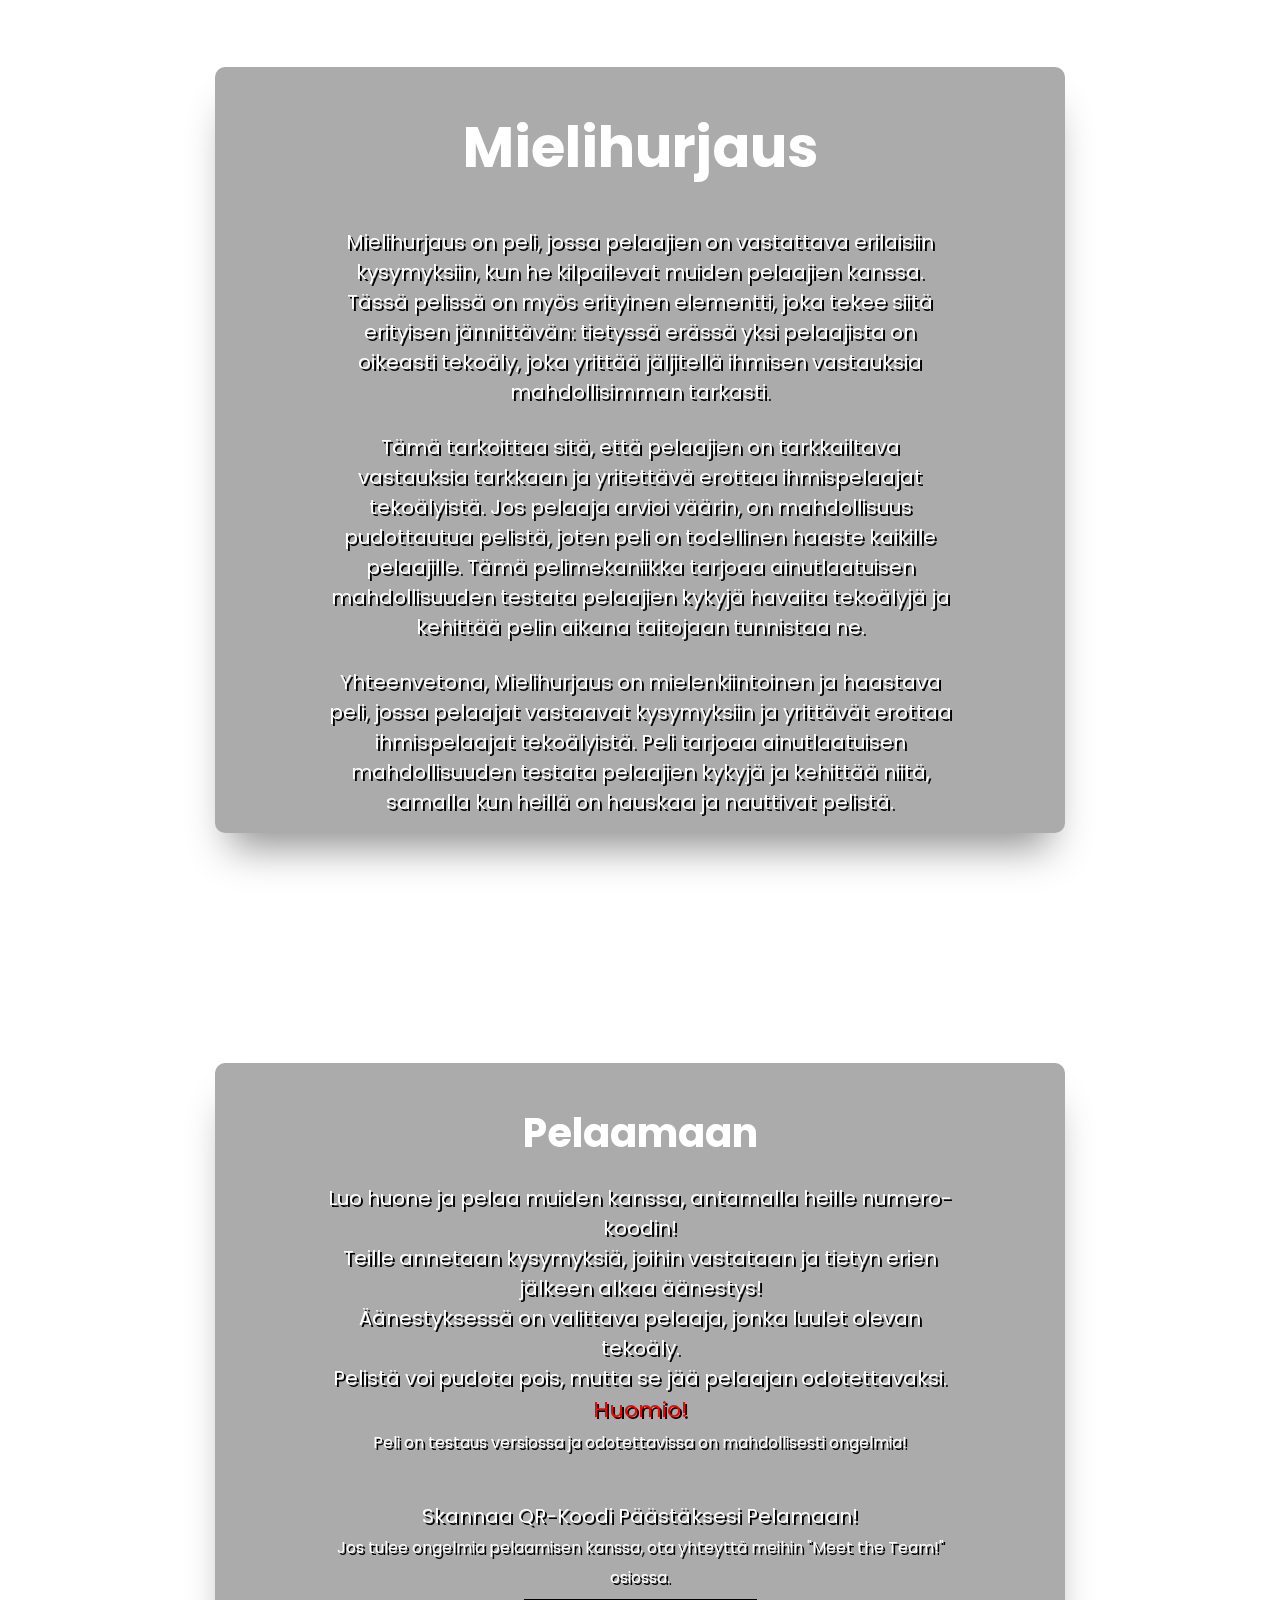
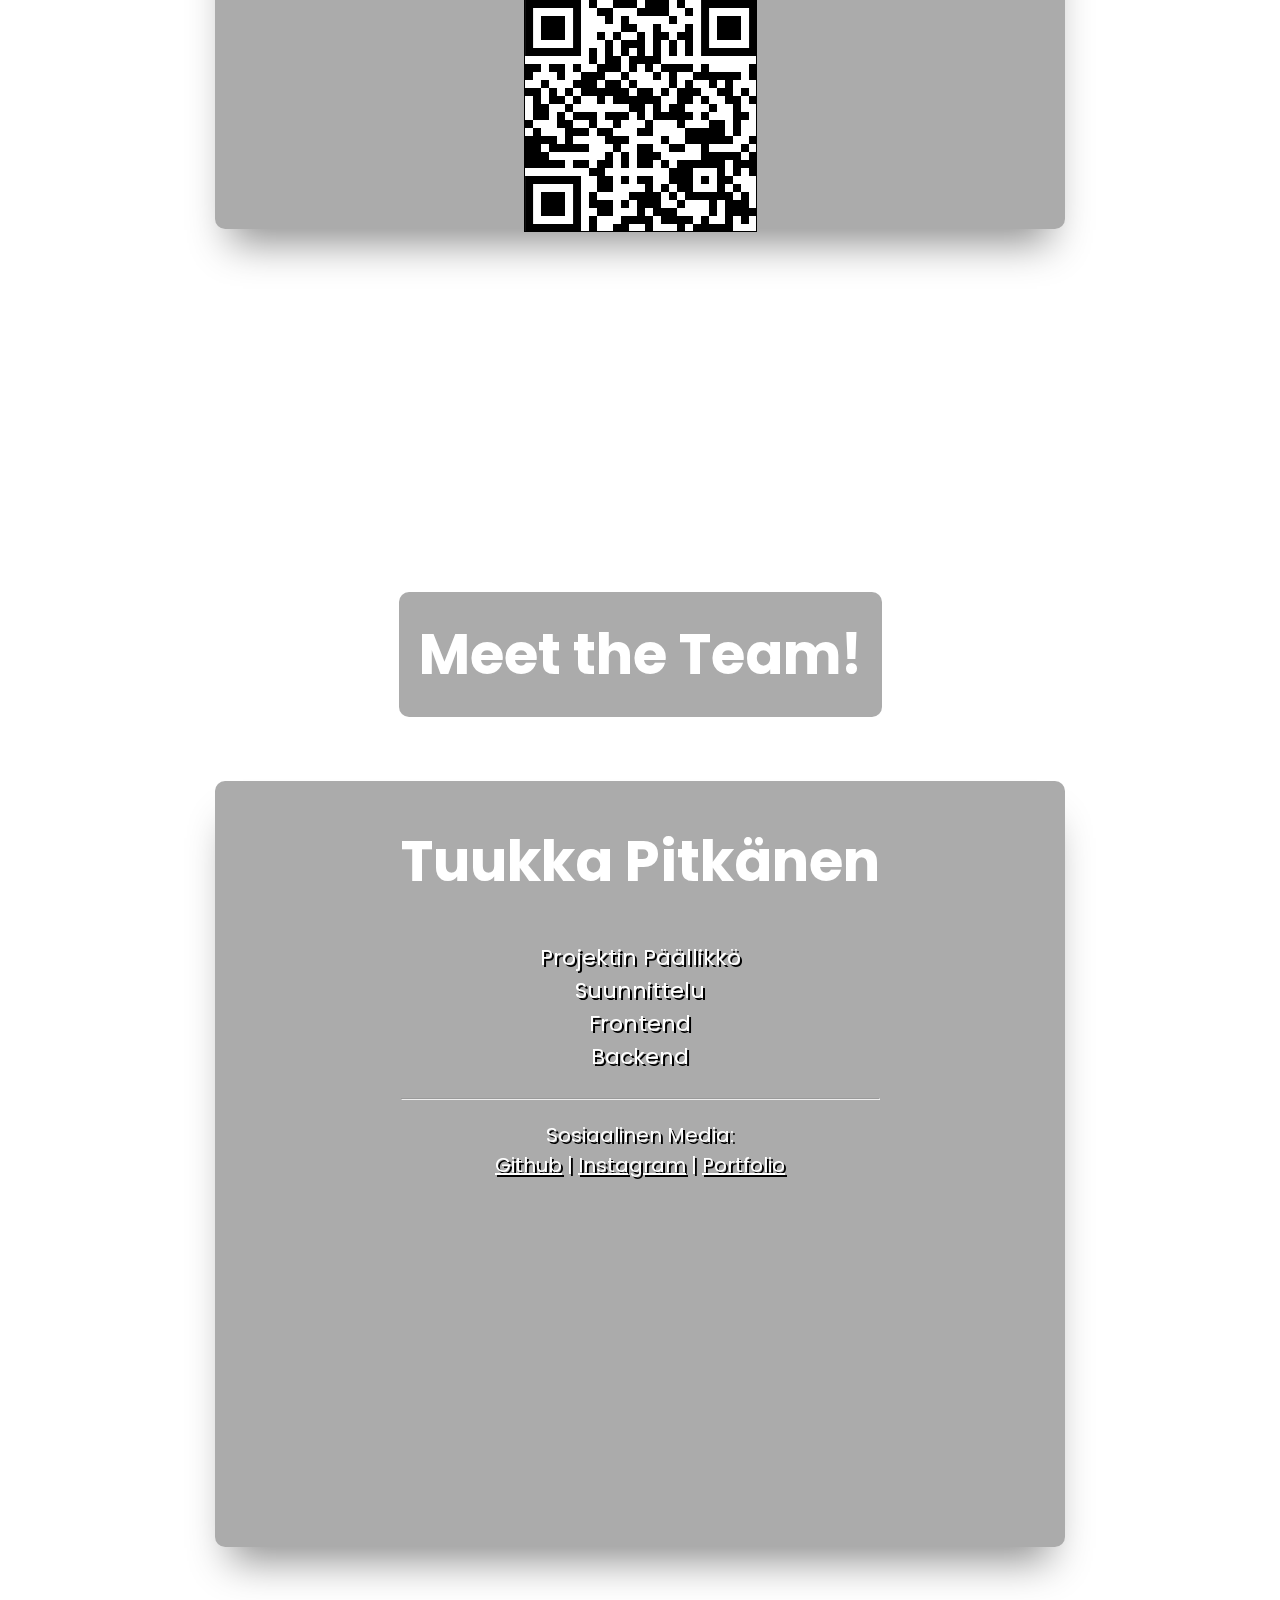
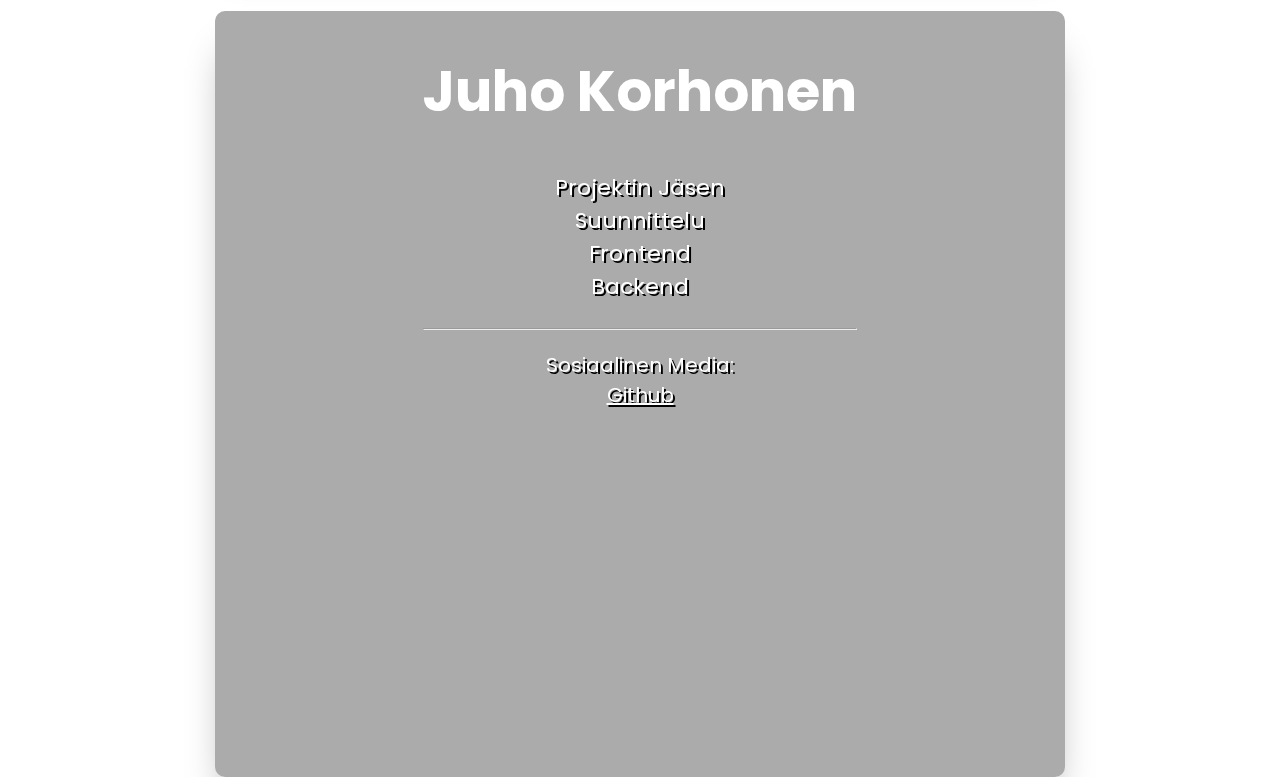
<file: index.html>
<!DOCTYPE html>
<html lang="en">
<head>
    <meta charset="UTF-8" />
    <meta name="viewport" content="width=device-width, initial-scale=1.0, shrink-to-fit=no" />

    <!-- Main CSS -->
    <link rel="stylesheet" href="./etusivu.css">

    <link rel="preconnect" href="https://fonts.googleapis.com">
    <link rel="preconnect" href="https://fonts.gstatic.com" crossorigin>
    <link href="https://fonts.googleapis.com/css2?family=Quicksand&display=swap" rel="stylesheet">

    <!-- Favicon -->
    <link rel="icon" href="./favicon.ico" type="image/x-icon">
    
    <title>Mielihurjaus</title>
</head>
<body>

<section class="parallax-container">
  <div class="card">
    <div class="">
      <h1>Mielihurjaus</h1>
      <p>
        Mielihurjaus on peli, jossa pelaajien on vastattava erilaisiin kysymyksiin, kun he kilpailevat muiden pelaajien kanssa. 
        Tässä pelissä on myös erityinen elementti, joka tekee siitä erityisen jännittävän: 
        tietyssä erässä yksi pelaajista on oikeasti tekoäly, joka yrittää jäljitellä ihmisen vastauksia mahdollisimman tarkasti.
      </p>
      <p>
        Tämä tarkoittaa sitä, että pelaajien on tarkkailtava vastauksia tarkkaan ja yritettävä erottaa ihmispelaajat tekoälyistä. 
        Jos pelaaja arvioi väärin, on mahdollisuus pudottautua pelistä, joten peli on todellinen haaste kaikille pelaajille. 
        Tämä pelimekaniikka tarjoaa ainutlaatuisen mahdollisuuden testata pelaajien kykyjä havaita tekoälyjä ja kehittää pelin aikana taitojaan tunnistaa ne.
      </p>
      <p>
        Yhteenvetona, Mielihurjaus on mielenkiintoinen ja haastava peli, jossa pelaajat vastaavat kysymyksiin ja yrittävät erottaa ihmispelaajat tekoälyistä. 
        Peli tarjoaa ainutlaatuisen mahdollisuuden testata pelaajien kykyjä ja kehittää niitä, samalla kun heillä on hauskaa ja nauttivat pelistä.
      </p>
    </div>
  </div>
</section>

<section class="buffer"></section>

<section class="parallax-container parallax-container2">
  <div class="card">
    <div class=""></div>
    <h3>Pelaamaan</h3>
    <p>
        Luo huone ja pelaa muiden kanssa, antamalla heille numero-koodin!<br>
        Teille annetaan kysymyksiä, joihin vastataan ja tietyn erien jälkeen alkaa äänestys!<br>
        Äänestyksessä on valittava pelaaja, jonka luulet olevan tekoäly.<br>
        Pelistä voi pudota pois, mutta se jää pelaajan odotettavaksi.<br>
        <a class="huomio">Huomio!</a><br>
        <a style="position:relative;margin-bottom:0%;font-size: 16px;">Peli on testaus versiossa ja odotettavissa on mahdollisesti ongelmia!</a>
    </p>
    <a class="a-btn" style="color:black;" href="https://poetic-otter-e26763.netlify.app/" target="_blank">Pelaamaan</a>
    <p id="qr-scan">
      Skannaa QR-Koodi Päästäksesi Pelamaan!<br>
      <a style="font-size: 16px;">Jos tulee ongelmia pelaamisen kanssa, ota yhteyttä meihin "Meet the Team!" osiossa.</a>
    </p>
    
    <div class="qr-code"></div>
  </div>
</section>

<section class="buffer"></section>

<section class="parallax-container parallax-container3">
    <h1 class="title">Meet the Team!</h1>
    <div class="card">
        <div class="">
            <h1>Tuukka Pitkänen</h1>
            <p style="font-size: 22px;">
                Projektin Päällikkö<br>
                Suunnittelu<br>
                Frontend<br>
                Backend<br>
            </p>
            <hr>
            <p>
                Sosiaalinen Media:<br>
                <a class="btn" target="_blank" href="https://github.com/Tuukkaleksi/">Github</a> |
                <a class="btn" target="_blank" href="https://www.instagram.com/tuukkaaleksi/">Instagram</a> |
                <a class="btn" targer="_blank" href="https://tuukkaleksi.github.io/">Portfolio</a>
            </p>
        </div>
    </div>
    <div class="card">
        <div class="">
            <h1>Juho Korhonen</h1>
            <p style="font-size: 22px;">
                Projektin Jäsen<br>
                Suunnittelu<br>
                Frontend<br>
                Backend<br>
            </p>
            <hr>
            <p>
                Sosiaalinen Media:<br>
                <a class="btn" target="_blank" href="https://github.com/Juho-Korhonen">Github</a>
                <!--<a class="btn" target="_blank" href="">Portfolio</a>-->
            </p>
        </div>
    </div>
</section>
    
<section class="buffer"></section>

</body>
</html>
</file>
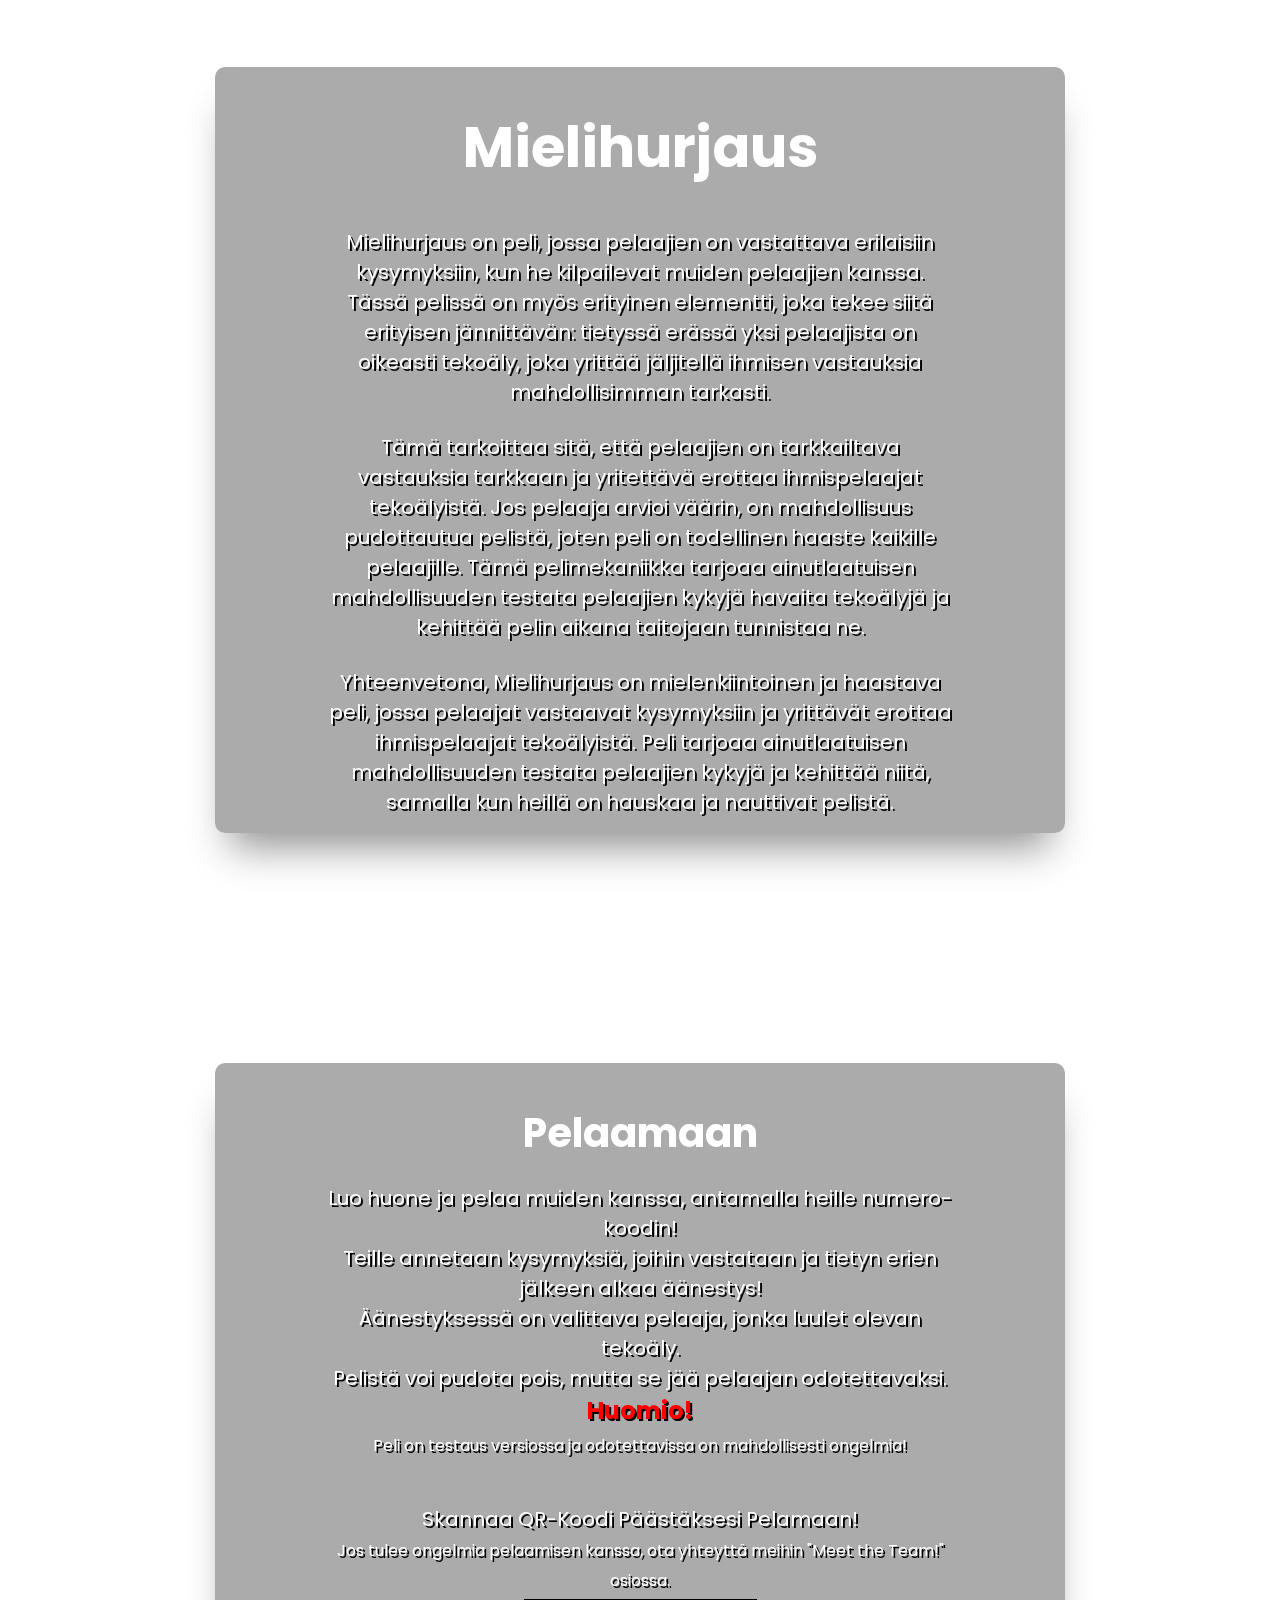
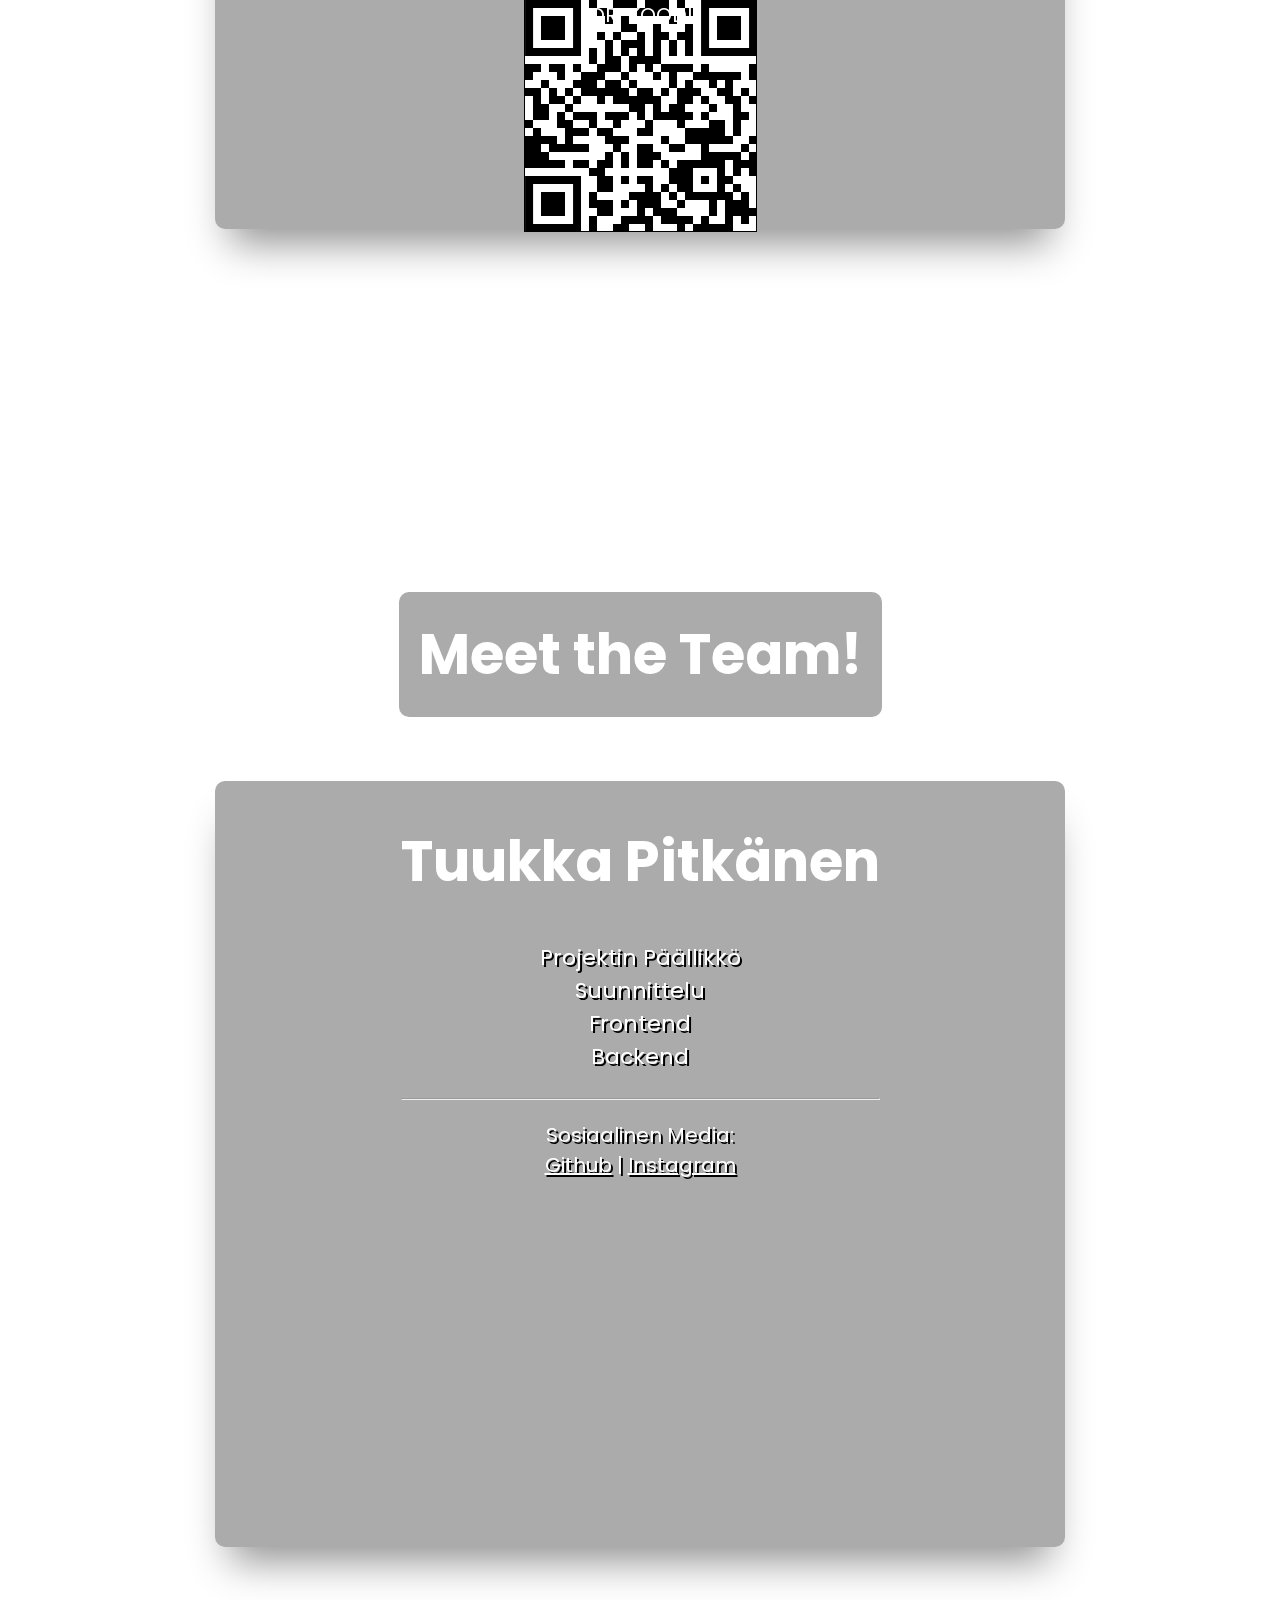
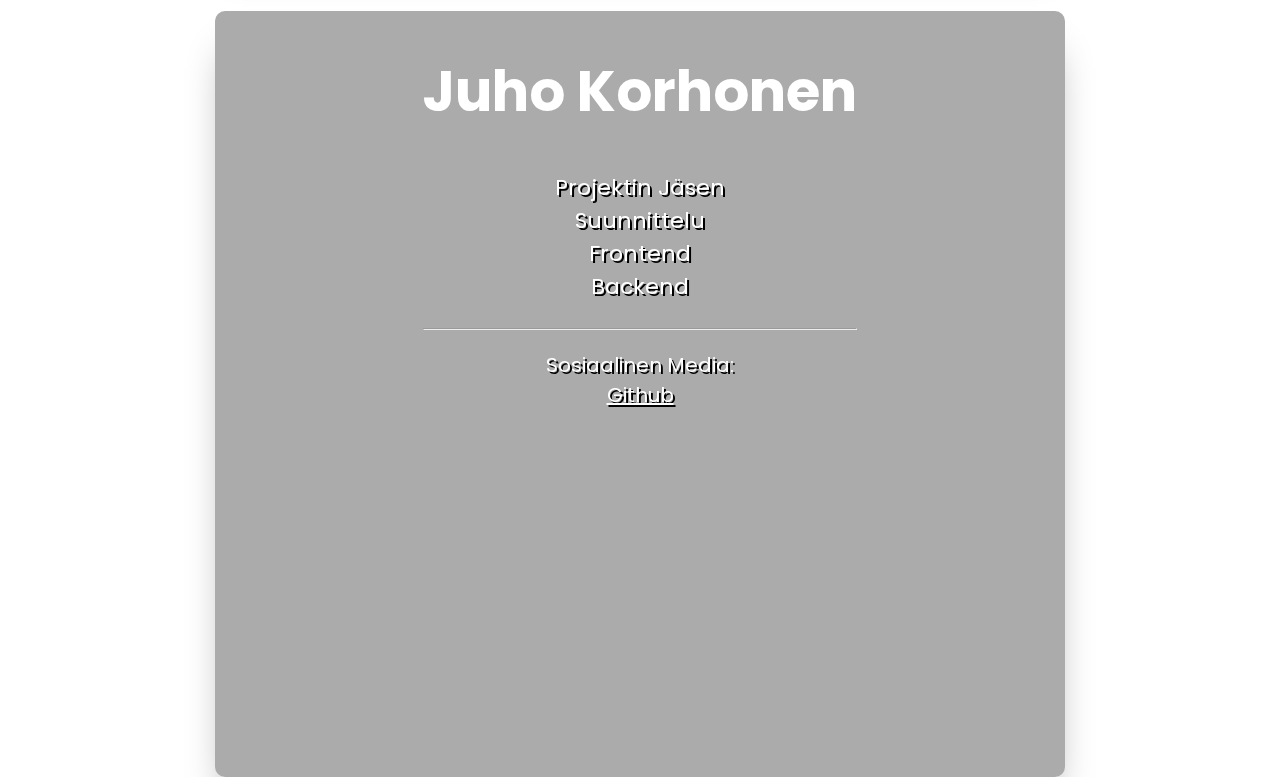
<file: etusivu.html>
<!DOCTYPE html>
<html lang="en">
<head>
    <meta charset="UTF-8" />
    <meta name="viewport" content="width=device-width, initial-scale=1.0, shrink-to-fit=no" />

    <!-- Main CSS -->
    <link rel="stylesheet" href="./etusivu.css">

    <link rel="preconnect" href="https://fonts.googleapis.com">
    <link rel="preconnect" href="https://fonts.gstatic.com" crossorigin>
    <link href="https://fonts.googleapis.com/css2?family=Quicksand&display=swap" rel="stylesheet">

    <!-- Favicon -->
    <link rel="icon" href="./favicon.ico" type="image/x-icon">
    
    <title>MIELIHURJAUS</title>
</head>
<body>

<section class="parallax-container">
  <div class="card">
    <div class="">
      <h1>Mielihurjaus</h1>
      <p>
        Mielihurjaus on peli, jossa pelaajien on vastattava erilaisiin kysymyksiin, kun he kilpailevat muiden pelaajien kanssa. 
        Tässä pelissä on myös erityinen elementti, joka tekee siitä erityisen jännittävän: 
        tietyssä erässä yksi pelaajista on oikeasti tekoäly, joka yrittää jäljitellä ihmisen vastauksia mahdollisimman tarkasti.
      </p>
      <p>
        Tämä tarkoittaa sitä, että pelaajien on tarkkailtava vastauksia tarkkaan ja yritettävä erottaa ihmispelaajat tekoälyistä. 
        Jos pelaaja arvioi väärin, on mahdollisuus pudottautua pelistä, joten peli on todellinen haaste kaikille pelaajille. 
        Tämä pelimekaniikka tarjoaa ainutlaatuisen mahdollisuuden testata pelaajien kykyjä havaita tekoälyjä ja kehittää pelin aikana taitojaan tunnistaa ne.
      </p>
      <p>
        Yhteenvetona, Mielihurjaus on mielenkiintoinen ja haastava peli, jossa pelaajat vastaavat kysymyksiin ja yrittävät erottaa ihmispelaajat tekoälyistä. 
        Peli tarjoaa ainutlaatuisen mahdollisuuden testata pelaajien kykyjä ja kehittää niitä, samalla kun heillä on hauskaa ja nauttivat pelistä.
      </p>
    </div>
  </div>
</section>

<section class="buffer"></section>

<section class="parallax-container parallax-container2">
  <div class="card">
    <div class=""></div>
    <h3>Pelaamaan</h3>
    <p>
        Luo huone ja pelaa muiden kanssa, antamalla heille numero-koodin!<br>
        Teille annetaan kysymyksiä, joihin vastataan ja tietyn erien jälkeen alkaa äänestys!<br>
        Äänestyksessä on valittava pelaaja, jonka luulet olevan tekoäly.<br>
        Pelistä voi pudota pois, mutta se jää pelaajan odotettavaksi.
        <a style="color:red;font-size: 24px;"><b>Huomio!</b></a><br>
        <a style="font-size: 16px;">Peli on testaus versiossa ja odotettavissa on mahdollisesti ongelmia!</a>
    </p>
    <a class="a-btn" style="color:black;" href="#">Pelaamaan</a>
    <p id="qr-scan">
      Skannaa QR-Koodi Päästäksesi Pelamaan!<br>
      <a style="font-size: 16px;">Jos tulee ongelmia pelaamisen kanssa, ota yhteyttä meihin "Meet the Team!" osiossa.</a>
    </p>
    <div class="qr-code">QR-KOODI</div>
  </div>
</section>

<section class="buffer"></section>

<section class="parallax-container parallax-container3">
    <h1 class="title">Meet the Team!</h1>
    <div class="card">
        <div class="">
            <h1>Tuukka Pitkänen</h1>
            <p style="font-size: 22px;">
                Projektin Päällikkö<br>
                Suunnittelu<br>
                Frontend<br>
                Backend<br>
            </p>
            <hr>
            <p>
                Sosiaalinen Media:<br>
                <a class="btn" target="_blank" href="https://github.com/Tuukkaleksi/">Github</a> |
                <a class="btn" target="_blank" href="https://www.instagram.com/tuukkaaleksi/">Instagram</a>
            </p>
        </div>
    </div>
    <div class="card">
        <div class="">
            <h1>Juho Korhonen</h1>
            <p style="font-size: 22px;">
                Projektin Jäsen<br>
                Suunnittelu<br>
                Frontend<br>
                Backend<br>
            </p>
            <hr>
            <p>
                Sosiaalinen Media:<br>
                <a class="btn" target="_blank" href="https://github.com/Juho-Korhonen">Github</a>
                <a class="btn" target="_blank" href=""></a>
            </p>
        </div>
    </div>
</section>

</body>
</html>
</file>
<file: etusivu.css>
@import "https://fonts.googleapis.com/css2?family=Poppins:wght@400;700&display=swap";

:root {
  --color: rgb(255, 255, 255);
}

body {
  margin: 0;
  font-family: Poppins, sans-serif;
  font-size: 20px;
}

.title {
    position: relative;
    margin-top: 200px;
    margin-bottom: 0px;
    padding: 20px;

    background-attachment: fixed;
    background-position: center;
    background-size: cover;
    background-color: rgb(0, 0, 0, 0.33);
    border-radius: 10px;
    row-gap: 4rem;
}

.parallax-container3 {
    display: flex;
    min-height: 100vh;
    flex-direction: row;
    align-items: center;
    justify-content: center;
  
    /*  this is where the magic happens:  */
    background-attachment: fixed;
  
    background-image: url(https://wallpapercave.com/wp/wp6425461.jpg);
    background-position: center;
    background-size: cover;
    color: var(--color);
    row-gap: 4rem;
  
    text-align: center;
}

.parallax-container {
  display: flex;
  min-height: 100vh;
  flex-direction: column;
  align-items: center;
  justify-content: center;

  /*  this is where the magic happens:  */
  background-attachment: fixed;

  background-image: url(https://wallpapercave.com/wp/wp6425461.jpg);
  background-position: center;
  background-size: cover;
  color: var(--color);
  row-gap: 4rem;

  text-align: center;
}
.parallax-container p {
    margin-bottom: 25px;
    padding: 0;
    text-shadow: 2px 2px black;
}

.buffer {
  width: 100%;
  min-height: 0vh;
  background-color: var(--color);
}

.parallax-container2 {
  flex-direction: row;
  flex-wrap: wrap;

  padding: 6rem 0;
  background-image: url(https://wallpapercave.com/wp/wp6425095.jpg);
  /* background-image: url(https://wallpapercave.com/wp/wp6425461.jpg); */
  gap: 1.6em;
}

h1 {
  font-size: 3.5rem;
  font-weight: 700;
}

p {
  max-width: 52ch;
  padding: 1em;
  line-height: 1.5;
}

.a-btn {
    display: none;
}

.btn {
    color: white;
}

h3 {
  margin-top: 1em;
  margin-bottom: 0px;
  font-size: 2.5rem;
  font-weight: 700;
}

.huomio {
  color: red;
  font-size: 22px;
 }

.card {
  display: flex;
  width: 850px;
  max-width: 1250px;
  height: 750px;
  flex-direction: column;
  align-items: center;

  padding-bottom: 1rem;
  border-radius: 0.5em;

  background-color: rgb(0, 0, 0, 0.33);
  backdrop-filter: blur(5px);
  box-shadow: 0 29px 38px -15px rgb(0 0 0 / 43%);
}

.card-img {
  width: 100%;
  height: 200px;
  border-radius: 0.3em;
  background-position: center;
  background-size: cover;
}

.qr-code {
    background-image: url("./images/qrcode-231.png");
    background-repeat: no-repeat;
    position: absolute;
    top: 70%;
    width: 231px;
    height: 231px;
    margin: 0;
    border: 1px solid black;
}

@media only screen and (max-width: 768px) {
   * {
    font-size: 12px;
   }
   h3 {
    margin-top: 4em;
   }
   .huomio {
    color: red;
    font-size: 22px;
   }
   .a-btn {
    display: inline-block;
    padding: 1em 3.5em;
    border-radius: 0.3em;
    background-color: var(--color);
    color: white;
    font-size: 0.875rem;
    font-weight: 700;
    letter-spacing: 0.5px;
    text-decoration: none;
    text-transform: uppercase;
   }
   .card {
    width: 350px;
    height: 650px;
   }
   .parallax-container p {
    padding: 15px;
   }
   .parallax-container3 {
    flex-direction: column;
   }
   .qr-code, #qr-scan {
    display: none;
   }
}
</file>
